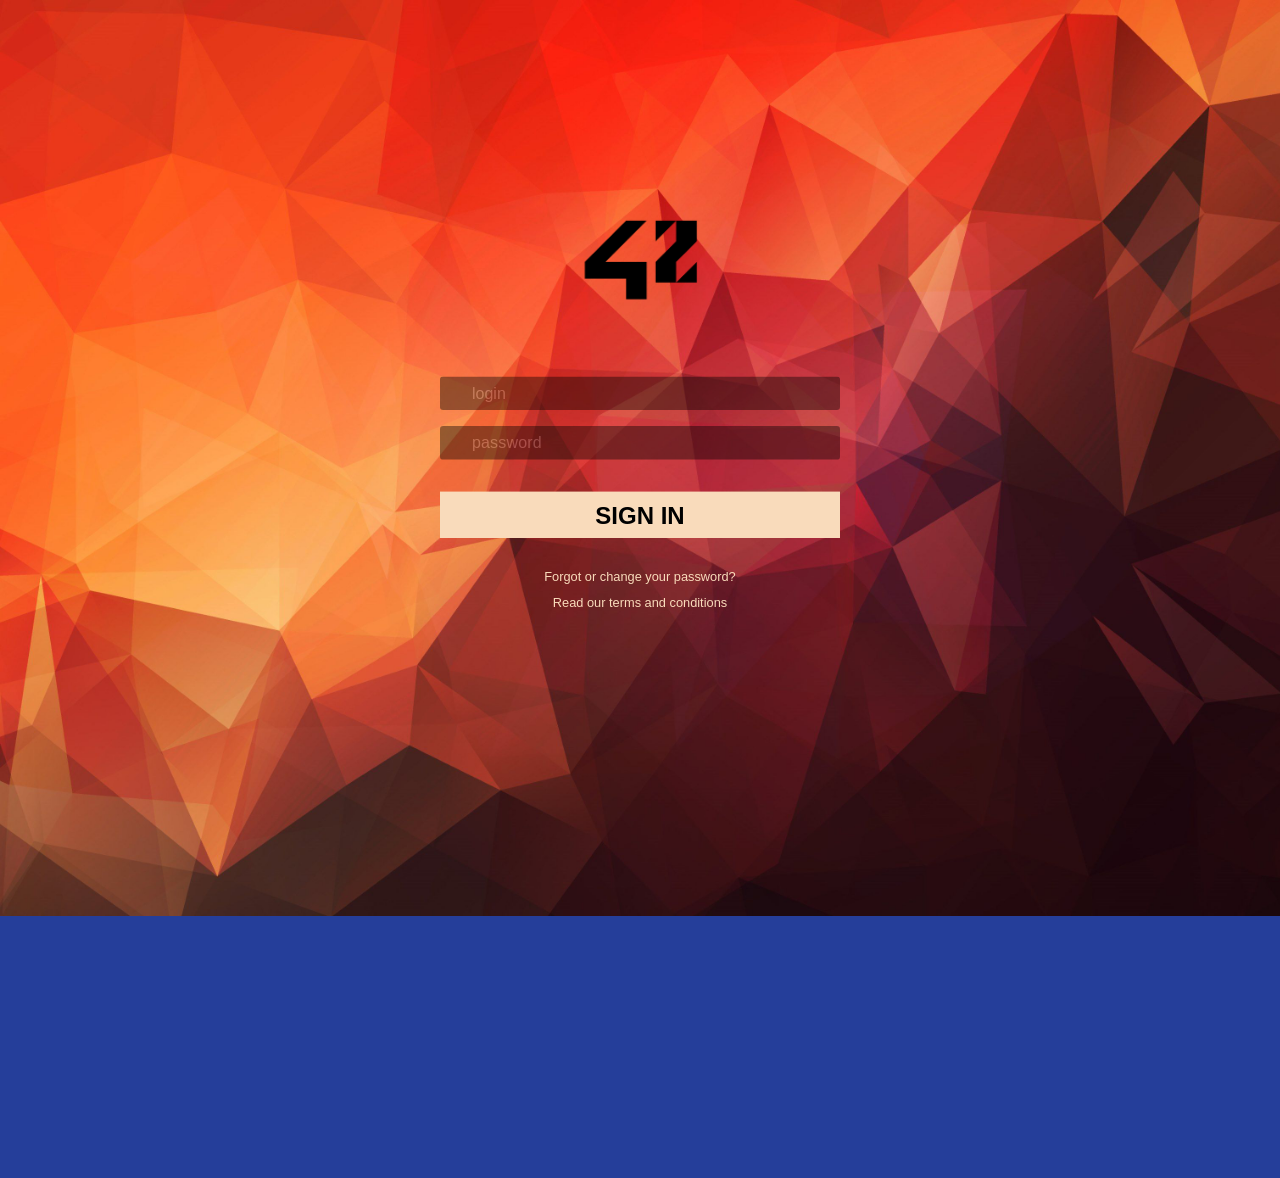
<file: index.html>
<!DOCTYPE html>
<html lang="en">
	<link rel="stylesheet" href="assets/style.css">
	<head>
		<meta charset="utf-8">
		<title>MedAitSwa</title>
	</head>
	<body >
		<div class="container">
			<div class="image">
				<img src="assets/42.png">
			</div>
			<div class="editlogin">
				<input class="login" name="user[login]" placeholder="login">
			</div>
			<div class="editpass">
				<input type="password" class="password" placeholder="password">
			</div>
			<button class="signin"><b>SIGN IN</b></button>
			<a class="question" href="#">Forgot or change your password?</a>
			<a class="cond" href="https://profile.intra.42.fr/legal">Read our terms and conditions</a>
			<div class="test"></div>
		</div>
	</body>
</html>
</file>
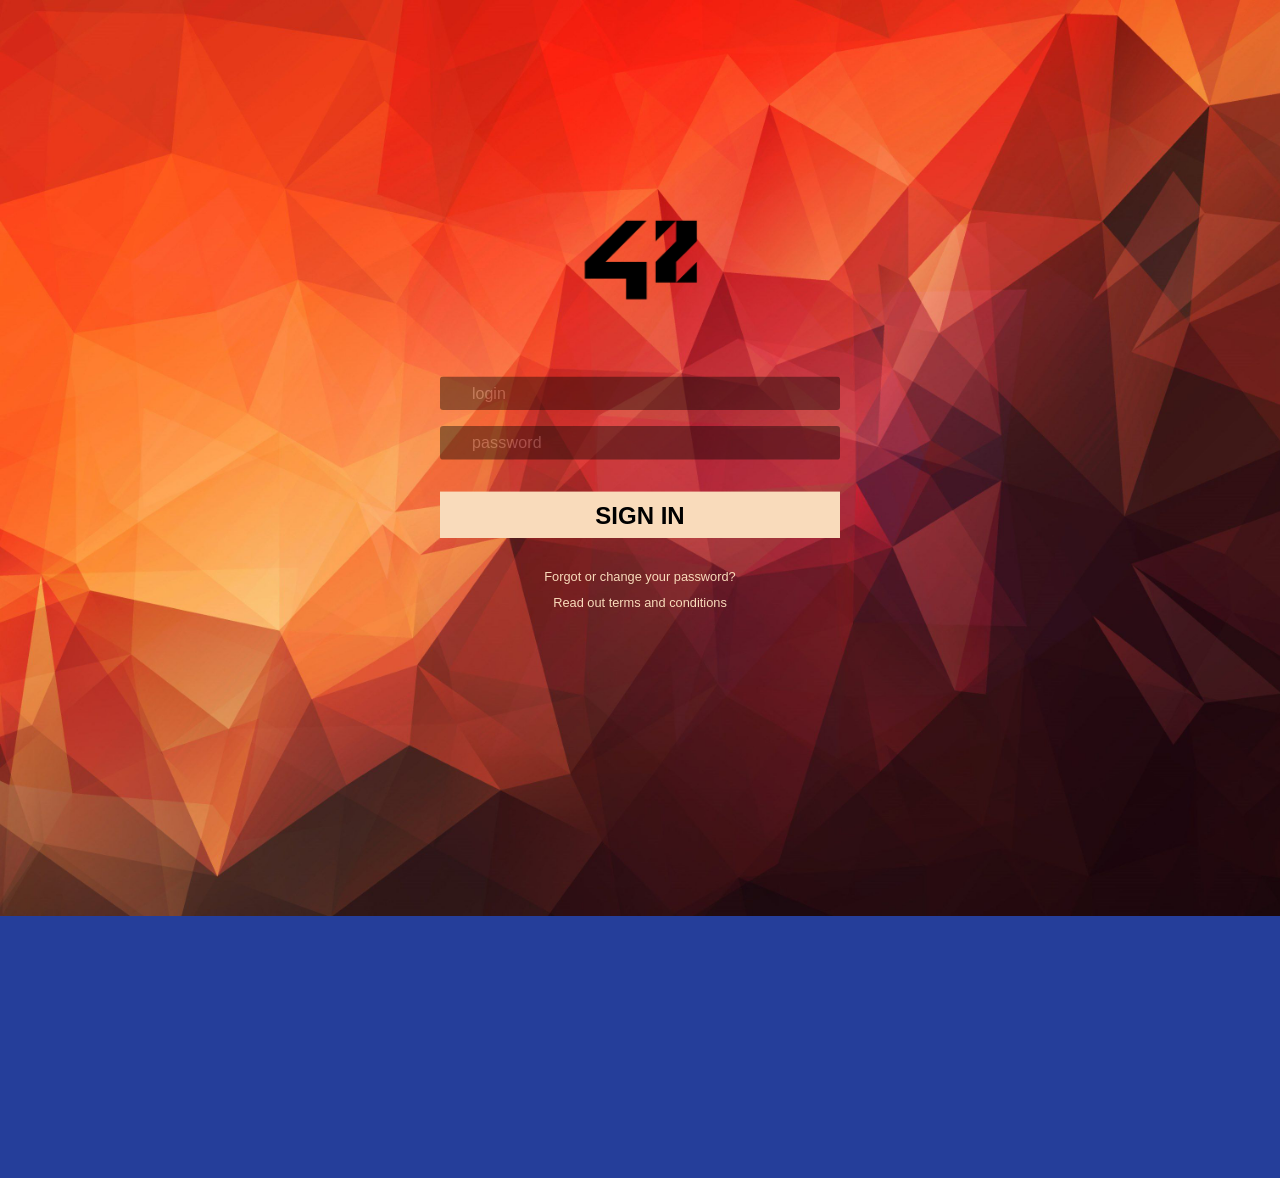
<file: web.html>
<!DOCTYPE html>
<html lang="en">
	<link rel="stylesheet" href="assets/style.css">
	<head>
		<meta charset="utf-8">
		<title>MedAitSwa</title>
	</head>
	<body>
		<div class="container">
			<div class="image">
				<img src="assets/42.png">
			</div>
			<div class="editlogin">
				<input class="login"  placeholder="login">
			</div>
			<div class="editpass">
				<input type="password" class="password" placeholder="password">
			</div>
			<button class="signin"><b>SIGN IN</b></button>
			<a class="question" href="#">Forgot or change your password?</a>
			<a class="cond" href="https://profile.intra.42.fr/legal">Read out terms and conditions</a>
		</div>
	</body>
</html>
</file>
<file: assets/style.css>
* {
	text-align: center;
	font-family: Arial, Helvetica, sans-serif;
	box-sizing: border-box;
	overflow: hidden;
}
body{
	background-color: rgb(37, 62, 154);
	background-image: url(intra3.jpg);
	background-size: cover;
	background-repeat: no-repeat;
	background-attachment: scroll;
	height: 100vh;
	transform: scale(1.6);
}           
.container {
	position: absolute; 
	left: 50%;
	top: 50px;
	transform: translateX( -50%);
	width: 250px;
	margin-top: 15%;
}
img{
	width: 75px;
	margin-bottom: 30px;
	margin-top: 20%;
	transition: .3;
	animation: animate 1s ease-in;
}
@keyframes animate{
	0%{
		transform: scale(0.1);
	}
	100%{
		transform: scale(1);
	}
}
.login{
	padding: 5px 5px 5px 20px;
	color: white;
	background-color: black;
	opacity: 40%;
	margin-bottom: 10px;
	border-radius: 2px; 
	width: 100%;
	border: none; 
	outline: none;
	text-align: left;
	font-size: 10px;
	transition: .3s;
}
.login:hover{
	transform: scale(1.05);
}
.editpass{
	text-align: center;
}
.password{
	padding: 5px 5px 5px 20px;
	width: 100%;
	border-radius: 2px; 
	color: white;
	background-color: black;
	opacity: 40%;
	text-align: left;
	margin-bottom: 20px;
	border: none;
	outline: none;
	font-size: 10px;
	letter-spacing: 6px; 
	transition: .3s;
}
.password:hover{
	transform: scale(1.05);
}
.password::placeholder{
	letter-spacing: 0.1px;
	font-size: 10px;
}
.signin{
	background-color: #F9DBBB;
	font-size: 15px;
	border: none;
	padding: 6px 94px;
	color: #000;
	cursor: pointer;
	transition: .3s; 
	width: 100%;
}
.signin:active{
	transform: scale(0.8);
}
.signin:hover{
	background-color: #ffddb897;
}
.question{
	color: #F9DBBB;
	font-size: 10px;
	text-decoration: none;
	position: relative;
	display: block;
	margin-top: 20px;
	width: fit-content;
	left: 50%;
	transform: translateX(-50%); 
	font-size: 8px;
}  
.cond{
	color: #F9DBBB;
	font-size: 10px;
	text-decoration: none;
	position: relative;
	font-size: 8px;
}

.question::before {
	content: '';
	position: absolute;
	left: 0;
	bottom: 0;
	width: 0%;
	height: 1px;
	background-color: #f9dbbba4;
	z-index: -1;
	transition: .3s;
	left: 50%;
	transform: translateX(-50%); 
}
.question:hover::before {
	width: 100%;
}
.cond::before {
	content: '';
	position: absolute;
	left: 0;
	bottom: 0;
	width: 0%;
	height: 1px;
	background-color: #f9dbbba4;
	z-index: -1;
	transition: .3s;
	left: 50%;
	transform: translateX(-50%); 
}
.cond:hover::before {
	width: 100%;
}
.test{
	background: local;
	background-color: white;
	width:200px;
}
</file>
